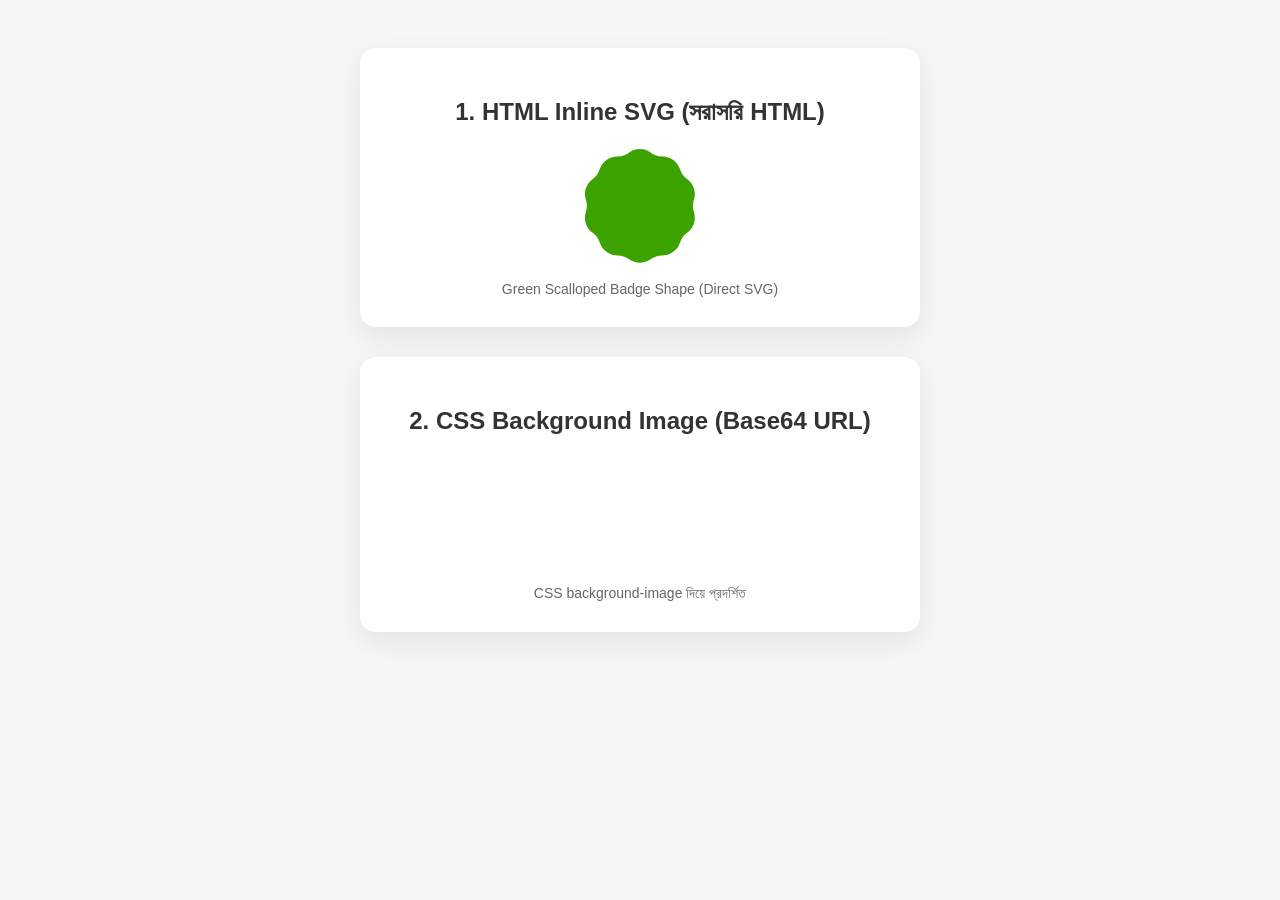
<file: svg-preview.html>
<!DOCTYPE html>
<html lang="en">
<head>
    <meta charset="UTF-8">
    <meta name="viewport" content="width=device-width, initial-scale=1.0">
    <title>SVG Preview & Testing</title>
    <style>
        body {
            font-family: 'Segoe UI', Tahoma, Geneva, Verdana, sans-serif;
            background-color: #f4f6f8;
            padding: 40px;
            display: flex;
            flex-direction: column;
            align-items: center;
            gap: 30px;
        }

        .card {
            background: #ffffff;
            border-radius: 16px;
            padding: 30px;
            box-shadow: 0 10px 30px rgba(0,0,0,0.08);
            text-align: center;
            max-width: 500px;
            width: 100%;
        }

        h2 {
            color: #333;
            margin-bottom: 20px;
        }

        /* Method 1: Direct Inline SVG */
        .svg-container {
            width: 120px;
            height: 120px;
            margin: 0 auto 15px auto;
        }
        .svg-container svg {
            width: 100%;
            height: 100%;
        }

        /* Method 2: CSS Background Image using Base64 Data URI */
        .svg-bg-badge {
            width: 120px;
            height: 120px;
            margin: 0 auto;
            background-image: url("[data-uri]");
            background-repeat: no-repeat;
            background-size: contain;
            background-position: center;
        }

        .label {
            font-size: 14px;
            color: #666;
            margin-top: 10px;
        }
    </style>
</head>
<body>

    <div class="card">
        <h2>1. HTML Inline SVG (সরাসরি HTML)</h2>
        <div class="svg-container">
            <svg xmlns="http://www.w3.org/2000/svg" viewBox="-5 -5 188 194" fill="none">
                <path d="M71.4206 5.55726C81.8329 -1.85242 95.7963 -1.85242 106.209 5.55726L107.174 6.24423C112.172 9.80068 118.139 11.7397 124.273 11.8L125.458 11.8117C138.237 11.9374 149.533 20.1448 153.602 32.2596L153.979 33.3828C155.932 39.1976 159.62 44.274 164.547 47.9281L165.499 48.6339C175.763 56.2469 180.078 69.5269 176.249 81.7193L175.894 82.8497C174.056 88.7018 174.056 94.9766 175.894 100.829L176.249 101.959C180.078 114.152 175.763 127.431 165.499 135.044L164.547 135.75C159.62 139.404 155.932 144.481 153.979 150.296L153.602 151.419C149.533 163.534 138.237 171.741 125.458 171.867L124.273 171.878C118.139 171.939 112.172 173.878 107.174 177.434L106.209 178.121C95.7963 185.531 81.8329 185.531 71.4206 178.121L70.4552 177.434C65.4575 173.878 59.4898 171.939 53.3562 171.878L52.1714 171.867C39.3923 171.741 28.0957 163.534 24.0273 151.419L23.6501 150.296C21.6973 144.481 18.009 139.404 13.0823 135.75L12.1306 135.044C1.86602 127.431 -2.4489 114.152 1.38053 101.959L1.73556 100.829C3.57359 94.9766 3.57359 88.7018 1.73556 82.8497L1.38053 81.7193C-2.4489 69.5269 1.86602 56.2469 12.1306 48.6339L13.0823 47.9281C18.009 44.274 21.6973 39.1976 23.6501 33.3828L24.0273 32.2596C28.0957 20.1448 39.3923 11.9374 52.1714 11.8117L53.3562 11.8C59.4898 11.7397 65.4575 9.80068 70.4552 6.24423L71.4206 5.55726Z" fill="#3CA200"/>
            </svg>
        </div>
        <div class="label">Green Scalloped Badge Shape (Direct SVG)</div>
    </div>

    <div class="card">
        <h2>2. CSS Background Image (Base64 URL)</h2>
        <div class="svg-bg-badge"></div>
        <div class="label">CSS background-image দিয়ে প্রদর্শিত</div>
    </div>

</body>
</html>
</file>
